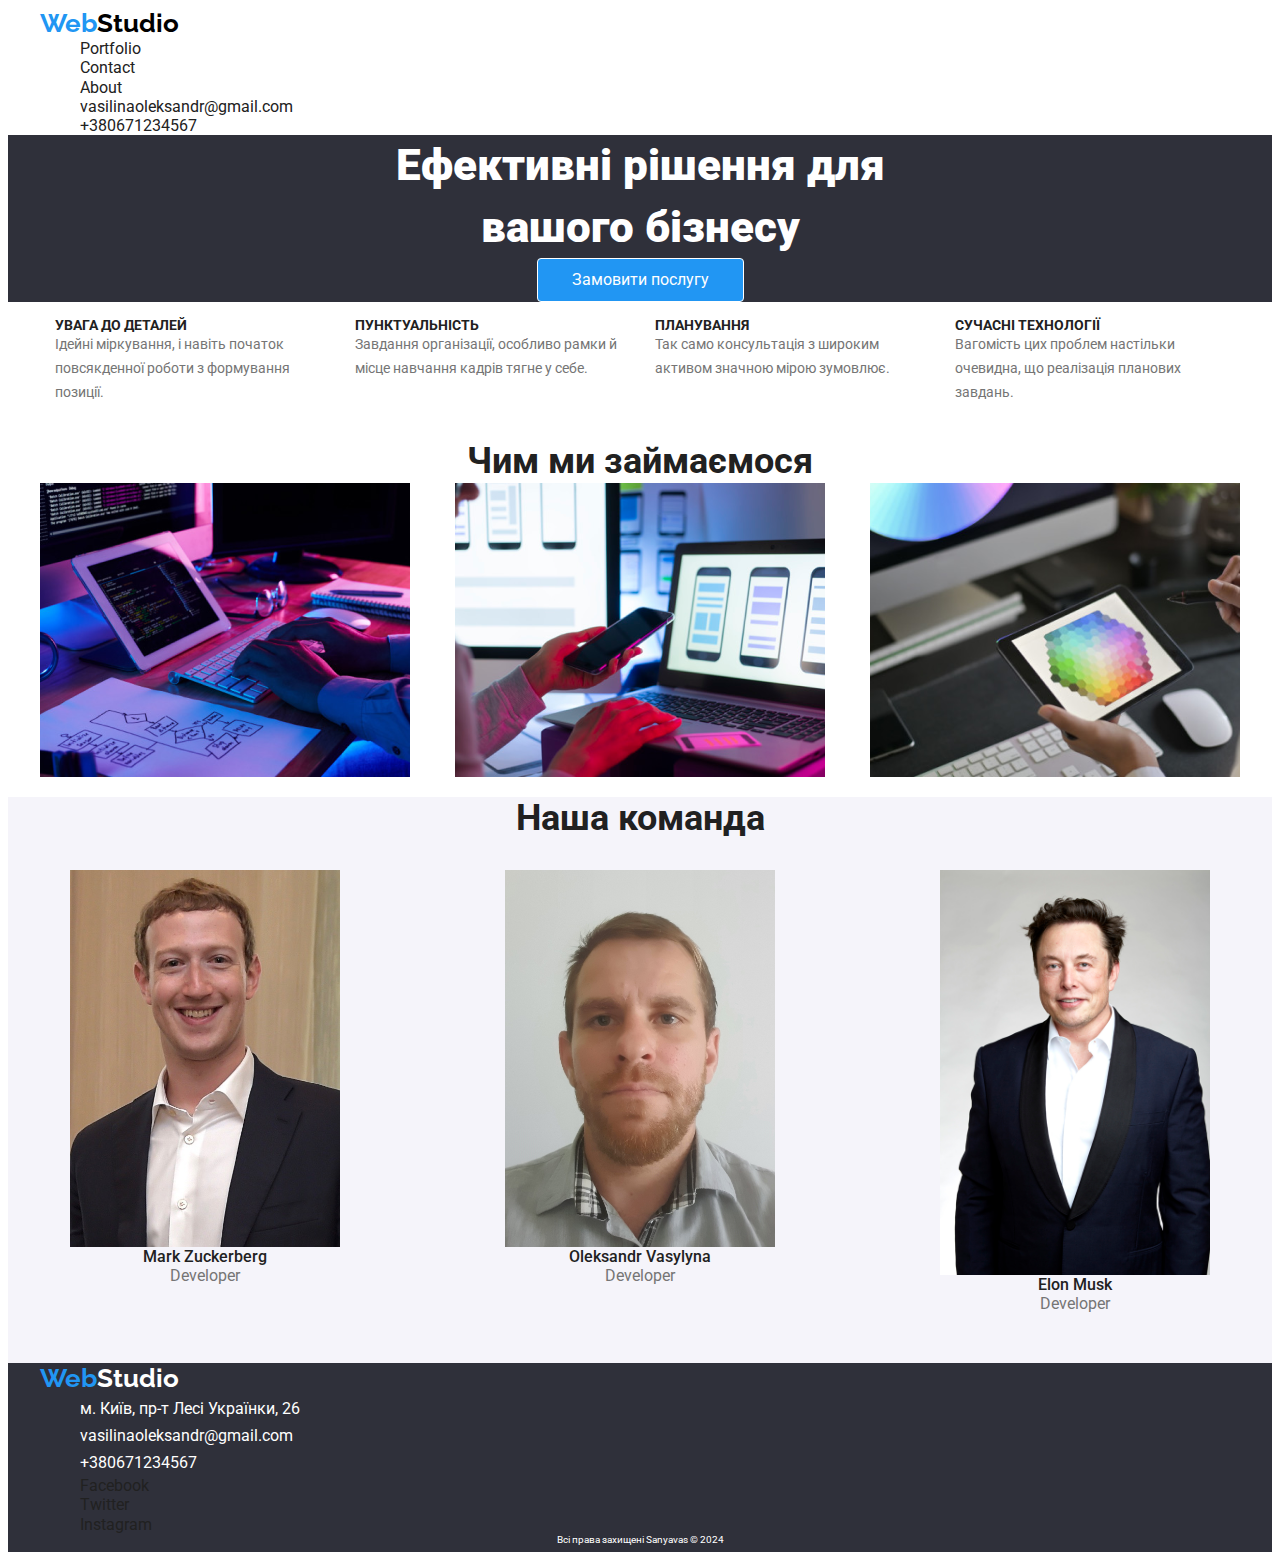
<file: index.html>
<!DOCTYPE html>
<html lang="en">
  <head>
    <meta charset="UTF-8" />
    <title>Title</title>
    <link rel="preconnect" href="https://fonts.googleapis.com" />
    <link rel="preconnect" href="https://fonts.gstatic.com" crossorigin />
    <link
      href="https://fonts.googleapis.com/css2?family=Raleway:wght@100..900&family=Roboto:wght@400;700&display=swap"
      rel="stylesheet"
    />
    <link
      rel="stylesheet"
      href="https://cdnjs.cloudflare.com/ajax/libs/modern-normalize/3.0.1/modern-normalize.min.css"
      integrity="sha512-q6WgHqiHlKyOqslT/lgBgodhd03Wp4BEqKeW6nNtlOY4quzyG3VoQKFrieaCeSnuVseNKRGpGeDU3qPmabCANg=="
      crossorigin="anonymous"
      referrerpolicy="no-referrer"
    />
    <link rel="stylesheet" href="./css/common.css" />
    <link rel="stylesheet" href="./css/main.css" />
  </head>
  <body>
    <!-- Шапка сторінки -->
    <header class="page-header">
      <div class="container">
        <a class="logo" href="./index.html"
        >Web<span class="logo-header">Studio</span>
        <!-- <img src="img/WebStudio.svg" alt="LOGO" width="50"> -->
      </a>

      <nav>
        <!-- Навігація на інші сторінки -->
        <ul class="site-nav list">
          <li><a href="./portfolio.html" class="link">Portfolio</a></li>
          <li><a href="" class="link">Contact</a></li>
          <li><a href="" class="link">About</a></li>
        </ul>
      </nav>

      <ul class="cont-nav list">
        <li>
          <a href="mailto:vasilinaoleksandr@gmail.com"
            >vasilinaoleksandr@gmail.com</a
          >
        </li>
        <li><a href="tel:+380671234567">+380671234567</a></li>
      </ul>
      </div>
    </header>

    <!-- Унікальний контент сторінки -->
    <main>
      <!--  Main section  -->
      <section class="main-section">
        <h1 class="main-title">
          Ефективні рішення для<br />
          вашого бізнесу
        </h1>
        <a href="" class="button primary">Замовити послугу</a>
      </section>

      <!--  Soft skills  -->
      <section class="section">
        <div class="container">
          <ul class="soft-skills list">
            <li class="box">
              <h3 class="title-skills">УВАГА ДО ДЕТАЛЕЙ</h3>
              <p>
                Ідейні міркування, і навіть початок повсякденної роботи з
                формування позиції.
              </p>
            </li>
            <li class="box">
              <h3 class="title-skills">ПУНКТУАЛЬНІСТЬ</h3>
              <p>
                Завдання організації, особливо рамки й місце навчання кадрів тягне
                у себе.
              </p>
            </li>
            <li class="box">
              <h3 class="title-skills">ПЛАНУВАННЯ</h3>
              <p>
                Так само консультація з широким активом значною мірою зумовлює.
              </p>
            </li>
            <li class="box">
              <h3 class="title-skills">СУЧАСНІ ТЕХНОЛОГІЇ</h3>
              <p>
                Вагомість цих проблем настільки очевидна, що реалізація планових
                завдань.
              </p>
            </li>
          </ul>
        </div>
      </section>

      <!--  Experience  -->
      <section class="section-exp">
        <div class="container">
          <h2 class="title">Чим ми займаємося</h2>
        <ul class="work-list list">
          <li class="box">
            <a href=""><img src="./img/box_1.png" alt="" width="370" /></a>
          </li>
          <li class="box">
            <a href=""><img src="./img/box_2.png" alt="" width="370" /></a>
          </li>
          <li class="box">
            <a href=""><img src="./img/box_3.png" alt="" width="370" /></a>
          </li>
        </ul>
        </div>
      </section>

      <!--  Team  -->
      <section class="section-team">
        <div class="container">
          <h2 class="title">Наша команда</h2>
        <ul class="team-list list">
          <li class="box">
            <img src="./img/Mark_Zuckerberg.jpg" alt="" width="270" />
            <h3 class="title-name">Mark Zuckerberg</h3>
            <p class="text">Developer</p>
          </li>
          <li class="box">
            <img src="./img/vasylyna_oleksandr_photo.jpg" alt="" width="270" />
            <h3 class="title-name">Oleksandr Vasylyna</h3>
            <p class="text">Developer</p>
          </li>
          <li class="box">
            <img src="./img/Elon_Musk.jpg" alt="" width="270" />
            <h3 class="title-name">Elon Musk</h3>
            <p class="text">Developer</p>
          </li>
        </ul>
        </div>
      </section>
    </main>
    <!-- Підвал сторінки -->
    <footer class="footer">
      <div class="container">
        <a class="logo" href="./index.html"
        >Web<span class="logo-footer">Studio</span>
        <!-- <img src="img/WebStudio.svg" alt="LOGO" width="50"> -->
      </a>
      <ul class="address">
        <li>
          <a
            href="https://www.google.com/maps/search/?api=1&query=м.+Київ,+пр-т+Лесі+Українки,+26"
            target="_blank"
            >м. Київ, пр-т Лесі Українки, 26</a
          >
        </li>
        <li>
          <a href="mailto:vasilinaoleksandr@gmail.com"
            >vasilinaoleksandr@gmail.com</a
          >
        </li>
        <li><a href="tel:+380671234567">+380671234567</a></li>
      </ul>

      <!-- ⚠️ Посилання на соцмережі, не nav -->
      <ul class="social-links list">
        <li><a class="link" href="#" aria-label="Facebook">Facebook</a></li>
        <li><a class="link" href="#">Twitter</a></li>
        <li><a class="link" href="#">Instagram</a></li>
      </ul>
      <p class="end">Всі права захищені Sanyavas &copy; 2024</p>
      </div>
    </footer>
  </body>
</html>
</file>
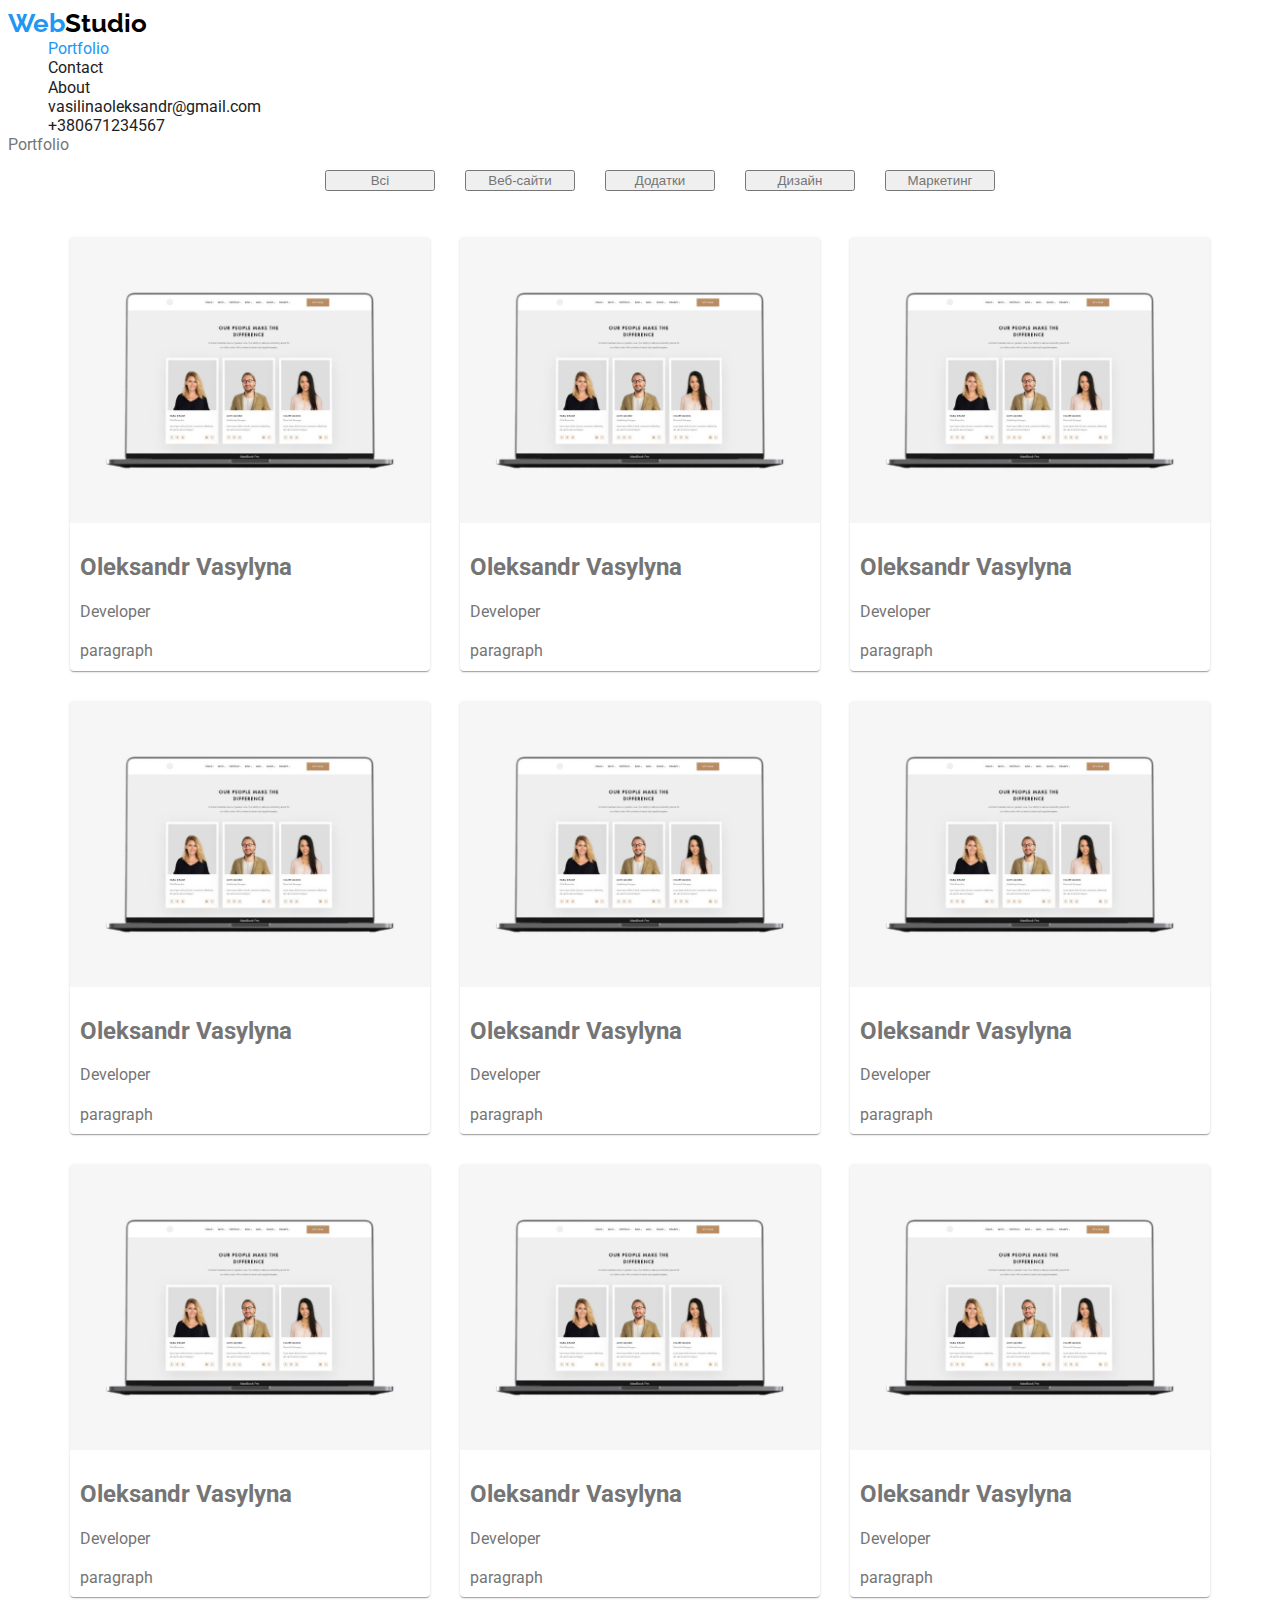
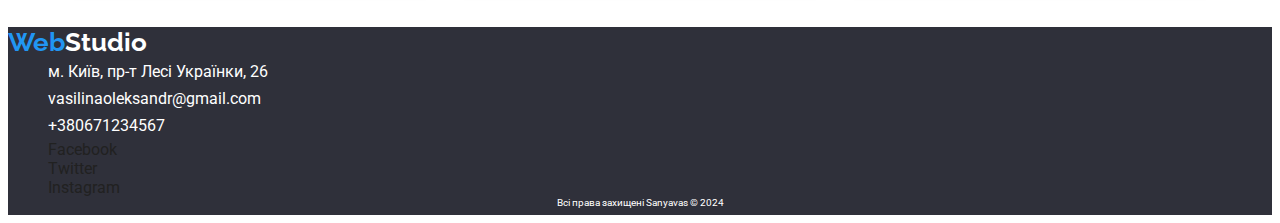
<file: portfolio.html>
<!DOCTYPE html>
<html lang="en">
  <head>
    <meta charset="UTF-8" />
    <title>Title</title>
    <link rel="preconnect" href="https://fonts.googleapis.com" />
    <link rel="preconnect" href="https://fonts.gstatic.com" crossorigin />
    <link
      href="https://fonts.googleapis.com/css2?family=Raleway:wght@100..900&family=Roboto:wght@400;700&display=swap"
      rel="stylesheet"
    />
    <link
      rel="stylesheet"
      href="https://cdnjs.cloudflare.com/ajax/libs/modern-normalize/3.0.1/modern-normalize.min.css"
      integrity="sha512-q6WgHqiHlKyOqslT/lgBgodhd03Wp4BEqKeW6nNtlOY4quzyG3VoQKFrieaCeSnuVseNKRGpGeDU3qPmabCANg=="
      crossorigin="anonymous"
      referrerpolicy="no-referrer"
    />
    <link rel="stylesheet" href="./css/common.css" />
    <link rel="stylesheet" href="./css/portfolio.css" />
  </head>
  <body>
    <!-- Шапка сторінки -->
    <header class="page-header">
      <a class="logo" href="./index.html"
        >Web<span class="logo-header">Studio</span>
        <!-- <img src="img/WebStudio.svg" alt="LOGO" width="50"> -->
      </a>

      <nav>
        <!-- Навігація на інші сторінки -->
        <ul class="site-nav list">
          <li><a href="./portfolio.html" class="link current">Portfolio</a></li>
          <li><a href="" class="link">Contact</a></li>
          <li><a href="" class="link">About</a></li>
        </ul>
      </nav>

      <ul class="cont-nav list">
        <li>
          <a href="mailto:vasilinaoleksandr@gmail.com"
            >vasilinaoleksandr@gmail.com</a
          >
        </li>
        <li><a href="tel:+380671234567">+380671234567</a></li>
      </ul>
    </header>

    <!-- Унікальний контент сторінки -->
    <main>
      Portfolio

      <section>
        <div class="container">
          <ul class="card-set-btn">
            <li><button class="card-btn" type="button">Всі</button></li>
            <li><button class="card-btn" type="button">Веб-сайти</button></li>
            <li><button class="card-btn" type="button">Додатки</button></li>
            <li><button class="card-btn" type="button">Дизайн</button></li>
            <li><button class="card-btn" type="button">Маркетинг</button></li>
          </ul>
          <ul class="card-set">

            <li class="item">
              <article class="card">
                <div class="card-thumb">
                  <img src=".\img\img-project.jpg" alt="" />
                </div>
                <div class="card-content">
                  <h2 class="card-title">Oleksandr Vasylyna</h2>
                  <p class="card-object">Developer</p>
                  <p class="card-desc">paragraph</p>
                </div>
              </article>
            </li>

            <li class="item">
              <article class="card">
                <div class="card-thumb">
                  <img src=".\img\img-project.jpg" alt="" />
                </div>
                <div class="card-content">
                  <h2 class="card-title">Oleksandr Vasylyna</h2>
                  <p class="card-object">Developer</p>
                  <p class="card-desc">paragraph</p>
                </div>
              </article>
            </li>

            <li class="item">
              <article class="card">
                <div class="card-thumb">
                  <img src=".\img\img-project.jpg" alt="" />
                </div>
                <div class="card-content">
                  <h2 class="card-title">Oleksandr Vasylyna</h2>
                  <p class="card-object">Developer</p>
                  <p class="card-desc">paragraph</p>
                </div>
              </article>
            </li>

            <li class="item">
              <article class="card">
                <div class="card-thumb">
                  <img src=".\img\img-project.jpg" alt="" />
                </div>
                <div class="card-content">
                  <h2 class="card-title">Oleksandr Vasylyna</h2>
                  <p class="card-object">Developer</p>
                  <p class="card-desc">paragraph</p>
                </div>
              </article>
            </li>

            <li class="item">
              <article class="card">
                <div class="card-thumb">
                  <img src=".\img\img-project.jpg" alt="" />
                </div>
                <div class="card-content">
                  <h2 class="card-title">Oleksandr Vasylyna</h2>
                  <p class="card-object">Developer</p>
                  <p class="card-desc">paragraph</p>
                </div>
              </article>
            </li>

            <li class="item">
              <article class="card">
                <div class="card-thumb">
                  <img src=".\img\img-project.jpg" alt="" />
                </div>
                <div class="card-content">
                  <h2 class="card-title">Oleksandr Vasylyna</h2>
                  <p class="card-object">Developer</p>
                  <p class="card-desc">paragraph</p>
                </div>
              </article>
            </li>

            <li class="item">
              <article class="card">
                <div class="card-thumb">
                  <img src=".\img\img-project.jpg" alt="" />
                </div>
                <div class="card-content">
                  <h2 class="card-title">Oleksandr Vasylyna</h2>
                  <p class="card-object">Developer</p>
                  <p class="card-desc">paragraph</p>
                </div>
              </article>
            </li>

            <li class="item">
              <article class="card">
                <div class="card-thumb">
                  <img src=".\img\img-project.jpg" alt="" />
                </div>
                <div class="card-content">
                  <h2 class="card-title">Oleksandr Vasylyna</h2>
                  <p class="card-object">Developer</p>
                  <p class="card-desc">paragraph</p>
                </div>
              </article>
            </li>

            <li class="item">
              <article class="card">
                <div class="card-thumb">
                  <img src=".\img\img-project.jpg" alt="" />
                </div>
                <div class="card-content">
                  <h2 class="card-title">Oleksandr Vasylyna</h2>
                  <p class="card-object">Developer</p>
                  <p class="card-desc">paragraph</p>
                </div>
              </article>
            </li>
          </ul>
        </div>
      </section>
    </main>
    <!-- Підвал сторінки -->
    <footer class="footer">
      <a class="logo" href="./index.html"
        >Web<span class="logo-footer">Studio</span>
        <!-- <img src="img/WebStudio.svg" alt="LOGO" width="50"> -->
      </a>
      <ul class="address">
        <li>
          <a
            href="https://www.google.com/maps/search/?api=1&query=м.+Київ,+пр-т+Лесі+Українки,+26"
            target="_blank"
            >м. Київ, пр-т Лесі Українки, 26</a
          >
        </li>
        <li>
          <a href="mailto:vasilinaoleksandr@gmail.com"
            >vasilinaoleksandr@gmail.com</a
          >
        </li>
        <li><a href="tel:+380671234567">+380671234567</a></li>
      </ul>

      <!-- ⚠️ Посилання на соцмережі, не nav -->
      <ul class="social-links list">
        <li><a class="link" href="" aria-label="Facebook">Facebook</a></li>
        <li><a class="link" href="">Twitter</a></li>
        <li><a class="link" href="">Instagram</a></li>
      </ul>
      <p class="end">Всі права захищені Sanyavas &copy; 2024</p>
    </footer>
  </body>
</html>
</file>
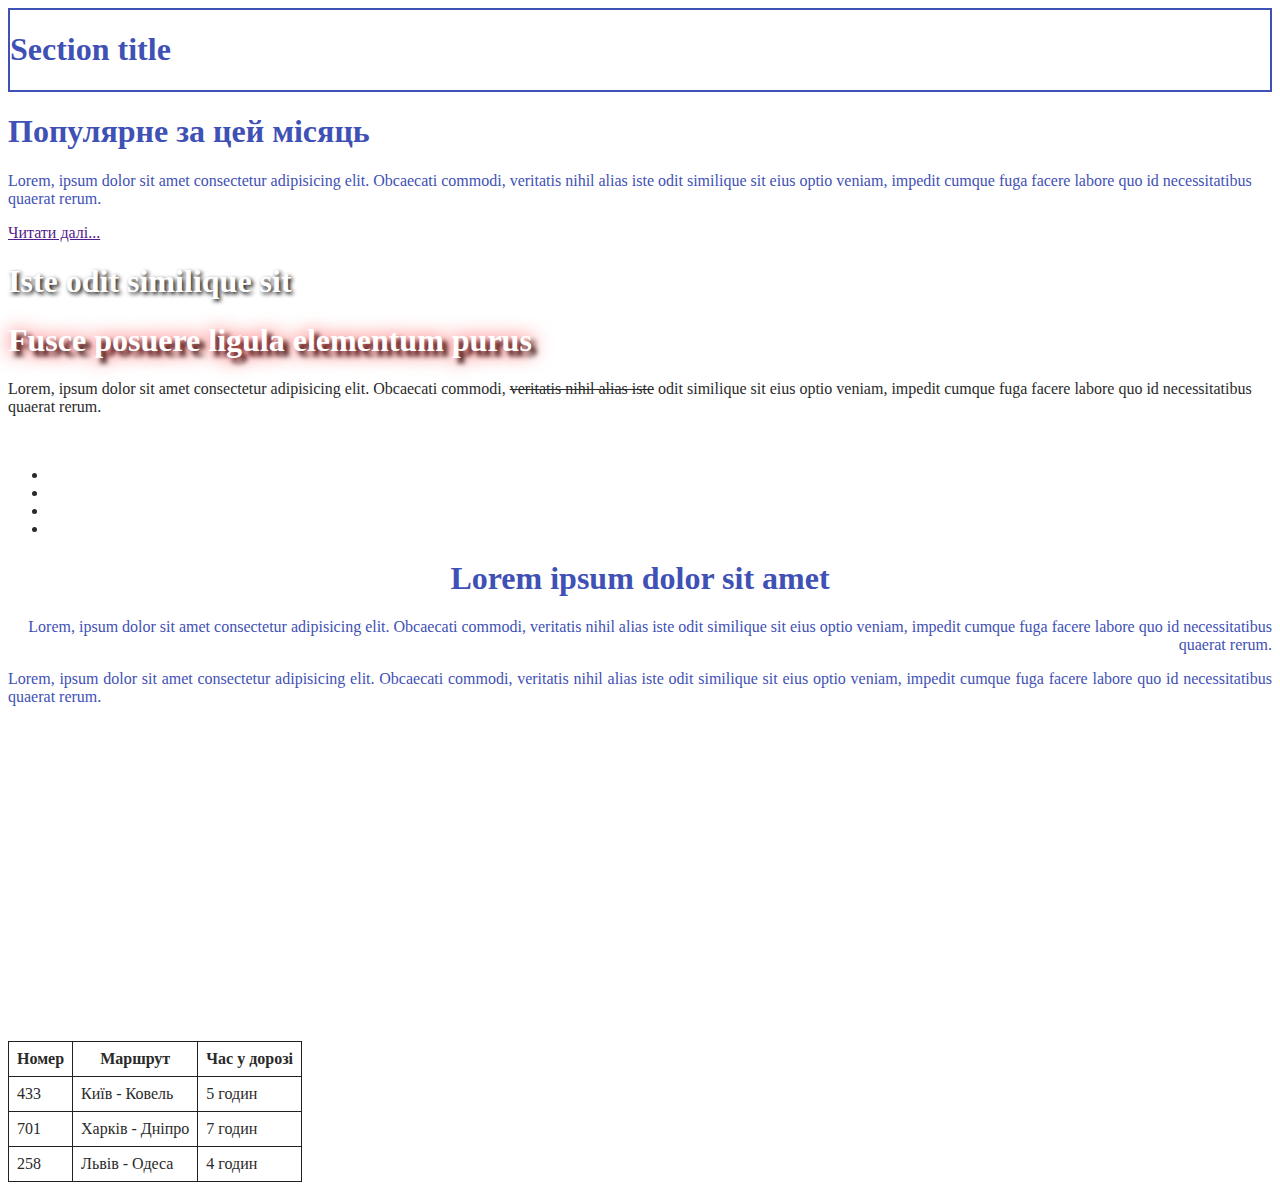
<file: test.html>
<!DOCTYPE html>
<html lang="en">
<head>
    <meta charset="UTF-8">
    <title>Title</title>
    <link rel="stylesheet" href="css/styles_test.css">
</head>
<body>
<section class="section">
    <h1 class="section-title">Section title</h1>
</section>
<article class="post">
    <h1>Популярне за цей місяць</h1>
    <p>
        Lorem, ipsum dolor sit amet consectetur adipisicing elit. Obcaecati commodi,
        veritatis nihil alias iste odit similique sit eius optio veniam, impedit
        cumque fuga facere labore quo id necessitatibus quaerat rerum.
    </p>
    <a href="" class="post-link">Читати далі...</a>
</article>
<h1 class="title">Iste odit similique sit</h1>

<h1 class="title-shadow">Fusce posuere ligula elementum purus</h1>
<p class="text">
    Lorem, ipsum dolor sit amet consectetur adipisicing elit. Obcaecati commodi,
    <span>veritatis nihil alias iste</span> odit similique sit eius optio veniam,
    impedit cumque fuga facere labore quo id necessitatibus quaerat rerum.
</p>
<a href="" class="link">Читати далі...</a>
</body>
<ul class="site-nav">
    <li><a href="" class="link">Blog</a></li>
    <li><a href="" class="link">Workshops</a></li>
    <li><a href="" class="link">Podcasts</a></li>
    <li><a href="" class="link">About</a></li>
</ul>

<article class="post">
    <h1 class="post-title">Lorem ipsum dolor sit amet</h1>
    <p class="post-text align-right">
        Lorem, ipsum dolor sit amet consectetur adipisicing elit. Obcaecati commodi,
        veritatis nihil alias iste odit similique sit eius optio veniam, impedit
        cumque fuga facere labore quo id necessitatibus quaerat rerum.
    </p>

    <p class="post-text align-justify">
        Lorem, ipsum dolor sit amet consectetur adipisicing elit. Obcaecati commodi,
        veritatis nihil alias iste odit similique sit eius optio veniam, impedit
        cumque fuga facere labore quo id necessitatibus quaerat rerum.
    </p>
</article>

<iframe width="560" height="315" src="https://www.youtube.com/embed/mucmWHWbZ2o?si=Jy_k17aXb1Z46bF2"
            title="YouTube video player" frameborder="0"
            allow="accelerometer; autoplay; clipboard-write; encrypted-media; gyroscope; picture-in-picture; web-share"
            referrerpolicy="strict-origin-when-cross-origin" allowfullscreen></iframe>

    <table class="schedule">
  <thead>
    <tr>
      <th>Номер</th>
      <th>Маршрут</th>
      <th>Час у дорозі</th>
    </tr>
  </thead>

  <tbody class="schedule-body">
    <tr>
      <td>433</td>
      <td>Київ - Ковель</td>
      <td>5 годин</td>
    </tr>
    <tr>
      <td>701</td>
      <td>Харків - Дніпро</td>
      <td>7 годин</td>
    </tr>
    <tr>
      <td>258</td>
      <td>Львів - Одеса</td>
      <td>4 годин</td>
    </tr>
  </tbody>
</table>
</html>
</file>
<file: css/common.css>
:root {
  --primary-text-color: #757575;
  --title-text-color: #212121;
  --accent-color: #2196f3;
  --primary-white-color: #ffffff;
  --dark-bg-color: #2f303a;
  --light-bg-color: #f5f4fa;
}

body {
  background-color: var(--primary-white-color);
  color: var(--primary-text-color);
  font-family: Roboto, sans-serif;
  line-height: 1.2;
}

.list {
  list-style: none;
  margin-top: 0;
  margin-bottom: 0;
}

a {
  text-decoration: none; /* опціонально, щоб прибрати підкреслення */
  color: var(--title-text-color);
}

h1, h2, h3, h4, h5, h6, p {
  margin-top: 0;
  margin-bottom: 0;
}

img {
  display: block;
  max-width: 100%;
  /* height: 100%; */
}
/* Logo */

.logo {
  color: var(--accent-color);
  font-family: Raleway, sans-serif;
  font-size: 26px;
  font-weight: 700;
}

.logo-header {
  color: #000000;
}

.logo-footer {
  color: var(--primary-white-color);
}

/* Button */

.button {
  display: inline-block;
  border: 1px solid transparent;
  border-radius: 4px;
  padding: 11px 34px;
  color: var(--primary-text-color);
  background-color: var(--primary-white-color);
  text-align: center;

}

.button.primary {
  color: var(--primary-white-color);
  background-color: var(--accent-color);
  border-color: var(--primary-white-color);
}

.button.secondary {
  color: var(--accent-color);
  background-color: var(--primary-white-color);
  border-color: var(--accent-color);
}

.container {
  margin-left: auto;
  margin-right: auto;
  padding-left: 15px;
  padding-right: 15px;
  width: 1200px;
  /* outline: 2px solid tomato; */
}

/* Site nav */

/* .site-nav a {
  display: inline;
  vertical-align: middle;
} */



.site-nav .link:hover,
.site-nav .link:focus {
  color: var(--accent-color);
}

.site-nav .link.current {
  color: var(--accent-color);
}

.cont-nav a:hover,
.cont-nav a:focus {
  color: var(--accent-color);
}
/* Footer */ 

.footer {
  color: var(--primary-white-color);
  background-color: var(--dark-bg-color);
}

.address {
  list-style: none;
  line-height: 1.7;
  margin-top: 0;
  margin-bottom: 0;
}

.address a {
  color: var(--primary-white-color);
}

.address a:hover,
.address a:focus {
  color: var(--accent-color);
}

.footer .end {
  font-size: 10px;
  font-weight: 400;
  text-align: center;

  padding-bottom: 6px;
}
</file>
<file: css/main.css>
/*колір основного тексту background: #757575;
колір заголовку background: #212121;
синій колір background: #2196F3;
основний сірий фон background: #2F303A;
*/

/* Main section */

.main-section {
  color: var(--primary-white-color);
  background-color: var(--dark-bg-color);
  text-align: center;
}

.main-section .main-title {
  margin-top: 0;
  margin-bottom: 0;
  font-size: 44px;
  font-weight: 900;
  line-height: 1.4;
}

/* Soft skills */

.title-skills {
  color: var(--title-text-color);
  font-size: 14px;
  font-weight: 700;
}

.soft-skills p {
  font-size: 14px;
  font-weight: 400;
  line-height: 1.7;
}

.soft-skills {
    display: flex;
    justify-content: space-between; /* Додає простір між елементами */
    flex-wrap: wrap; /* Дозволяє елементам переходити на новий рядок */
    list-style: none;
    padding: 0;
    margin: 0;
  }

  .soft-skills .box {
    max-width: 270px;
    padding: 15px;
    margin-bottom: 20px;
    /* text-align: center; */
    /* background-color: tomato; */
    outline: 3px;
  }

/* Experience */

.section-exp .title {
  color: var(--title-text-color);
  font-size: 36px;
  font-weight: 700;
  text-align: center;
}

.work-list {
  display: flex;
  justify-content: space-between; /* Додає простір між елементами */
  flex-wrap: wrap; /* Дозволяє елементам переходити на новий рядок */
  list-style: none;
  padding: 0;
  margin: 0;
}

.work-list .box {
 
  margin-bottom: 20px; /* Відступ між блоками по вертикалі */
  text-align: center;
}

/* Team */

.section-team {
  background-color: var(--light-bg-color);
}

.section-team .title {
  color: var(--title-text-color);
  font-size: 36px;
  font-weight: 700;
  text-align: center;
}

.section-team .title-name {
  color: var(--title-text-color);
  font-size: 16px;
  font-weight: 500;
}

.team-list .text {
  font-size: 16px;
  font-weight: 400;
}

.team-list {
  display: flex;
  justify-content: space-between; /* Додає простір між елементами */
  flex-wrap: wrap; /* Дозволяє елементам переходити на новий рядок */
  list-style: none;
  padding: 0;
  margin: 0;
}

.team-list .box {
  /* width: 370px; */
  padding: 30px;
  margin-bottom: 20px; /* Відступ між блоками по вертикалі */
  text-align: center;
}
</file>
<file: css/portfolio.css>
:root {
  --card-set-gap: 30px;
  --card-shadow: 0px 2px 1px -1px rgba(0, 0, 0, 0.2),
    0px 1px 1px 0px rgba(0, 0, 0, 0.14), 0px 1px 3px 0px rgba(0, 0, 0, 0.12);
}

.card-set-btn {
  display: flex;
  /* outline: 1px solid tomato; */
  list-style: none;
  justify-content: center;
  /* margin: 0 15px; */
  /* align-items: center; */
}

.card-btn {
  min-width: 110px;
  color: var(--primary-text-color);
  display: flex;
  justify-content: center;
  align-items: center;
  margin: 0 15px;
}

.card-btn:hover, .card-btn:focus {
    color: var(--primary-white-color);
    background-color: var(--accent-color);
}

.card {
  box-shadow: var(--card-shadow);
  border-radius: 4px;
  overflow: hidden;
}

.card-set {
  /* outline: 1px solid tomato; */
  padding: 0;
  margin: 0;
  margin-bottom: var(--card-set-gap);
  list-style: none;

  display: flex;
  flex-wrap: wrap;

  margin-top: -var(--card-set-gap);
  margin-left: -var(--card-set-gap);
}

.card-set > .item {
  /* outline: 1px solid seagreen; */

  flex-basis: calc(100% / 3 - 40px);

  margin-left: var(--card-set-gap);
  margin-top: var(--card-set-gap);
}

.card-content {
  padding: 10px;
}

.card-title {
  margin-top: 20px;
}

.card-object {
  margin-top: 20px;
}

.card-desc {
  margin-top: 20px;
}
</file>
<file: css/styles_test.css>
body {
  color: #2a2a2a;
}

/* Загальні стилі для всіх типів повідомлень */
.alert {
  font-size: 24px;
  font-weight: 500;
}

/* Специфічні стилі для кожного типу */
.success {
  color: green;
}

.warning {
  color: orange;
}

.error {
  color: red;
}

/* ✅ Застосується тільки до посилань, які лежать всередині тегу з класом social-links */
.social-links a {
  color: blue;
  text-decoration: none;
}

/* ❌ Не вирішує завдання */



/* ✅ Те, що потрібно */
.menu > li {
  border: 1px solid tomato;
}

/*.link {
  color: teal;
}

.link:hover {
  color: tomato;
}*/

.social-links .link {
  color: teal;
}

/* Два і більше селекторів розділяються комою */
.social-links .link:hover,
.social-links .link:focus {
  color: orange;
}
.social-links .link:active {
  color: red;
}

.schedule-body > tr:hover {
  background-color: tomato;
  color: white;
}

/* Оформлення таблиці */
.schedule {
  border-collapse: collapse;
}

.schedule th,
.schedule td {
  padding: 8px;
  border: 1px solid #212121;
}

/*.post {
  color: green;
}
.post-link {
  color: inherit;
}*/

:root {
  --brand-color: #3f51b5;
}

.section {
  /* Інші стилі */
  border: 2px solid var(--brand-color);
}

.section-title {
  /* Інші стилі */
  color: var(--brand-color);
}


.section-title::before {
  /* Інші стилі */
  background-color: var(--brand-color);
}

.post {
color: var(--brand-color)
}

.text > span {
  text-decoration: line-through;
}

.link {
  text-decoration: none;
  color: #ffffff
}

.site-nav .link {
  text-transform: uppercase;
}

.post-title {
  text-align: center;
}

.align-right {
  text-align: right;
}

.align-justify {
  text-align: justify;
}

.title {
  color: #ffffff;
  text-shadow: 2px 2px 4px #000000;
}

.title-shadow {
  color: #ffffff;
  text-shadow: 2px 2px 20px #ff0000, 5px 5px 5px #000000;
}
</file>
